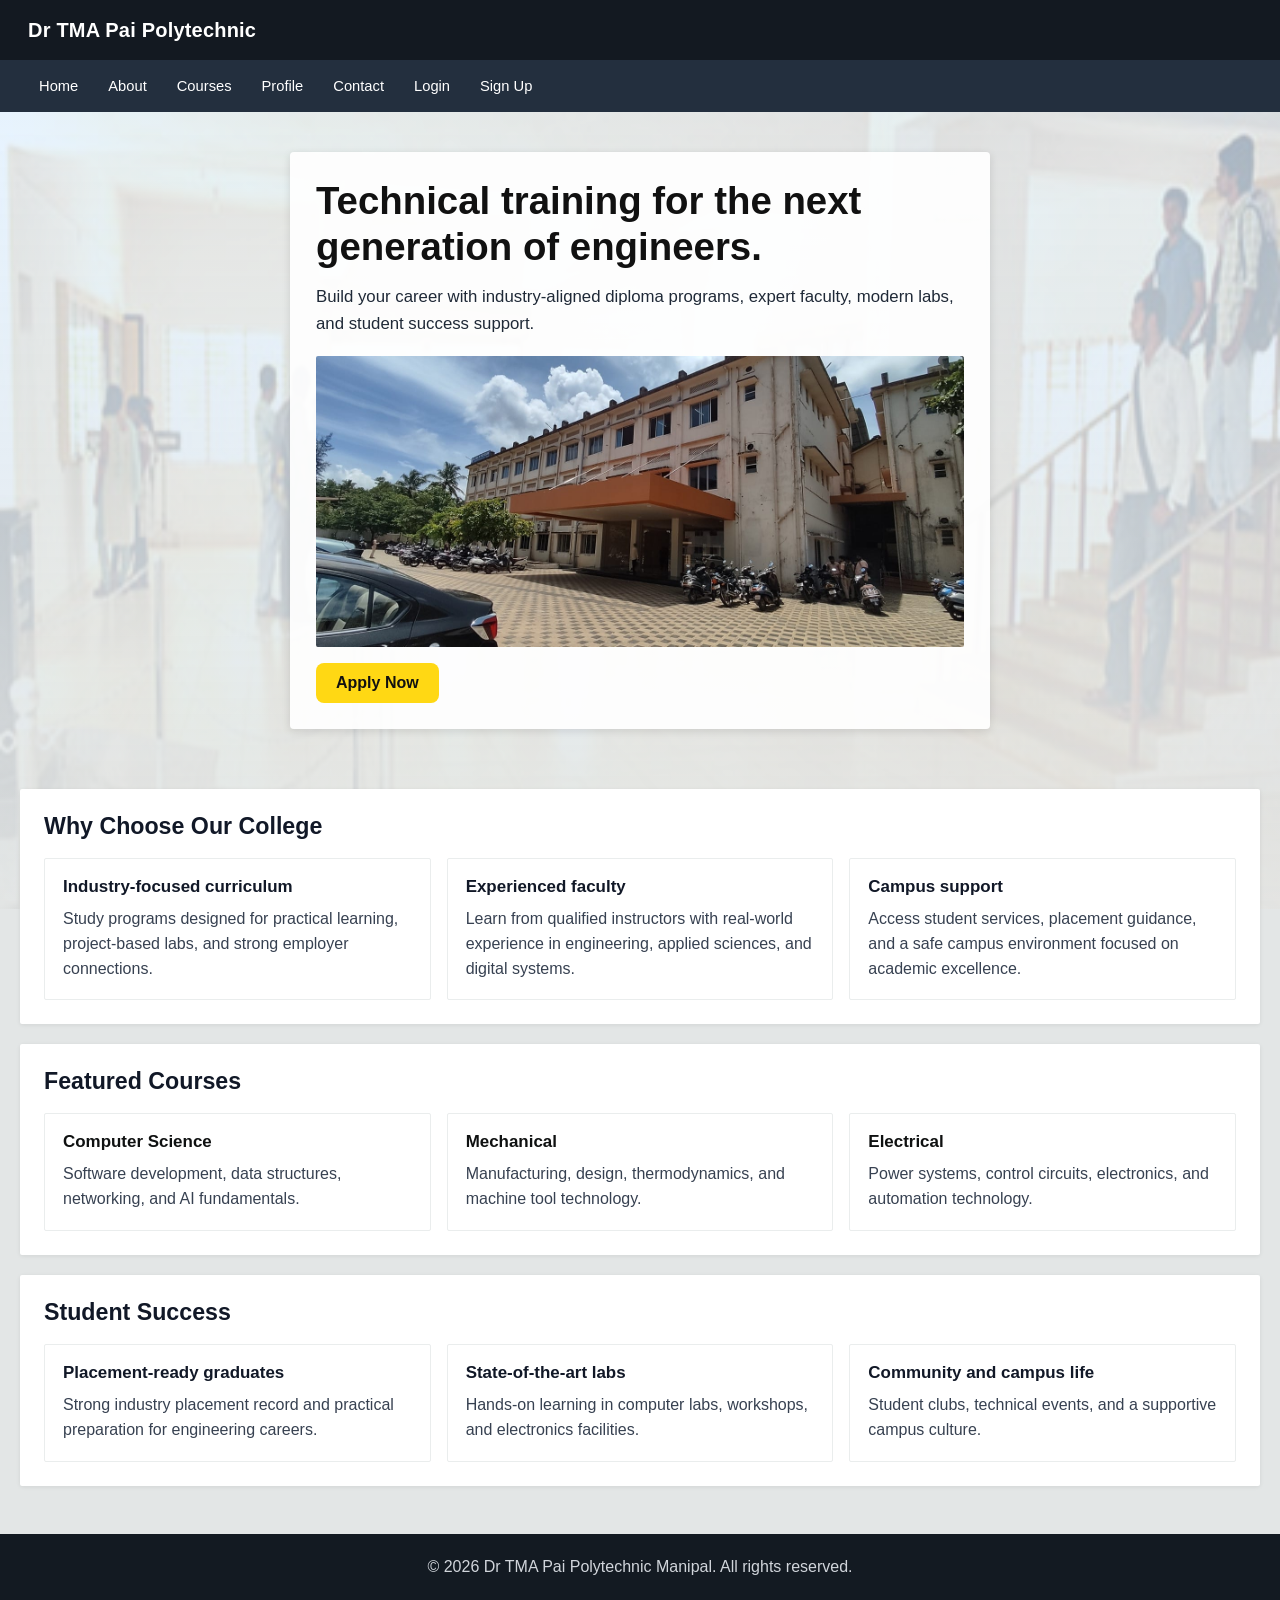
<file: index.html>
<!DOCTYPE html>
<html lang="en">
<head>
  <meta charset="UTF-8">
  <meta name="viewport" content="width=device-width, initial-scale=1.0">
  <title>Dr TMA Pai Polytechnic Manipal</title>
  <link rel="stylesheet" href="style.css">
</head>
<body class="amazon-home">
  <header class="site-header">
    <div class="header-main">
      <div class="logo">Dr TMA Pai Polytechnic</div>
    </div>
    <nav class="header-nav">
      <a href="index.html">Home</a>
      <a href="about.html">About</a>
      <a href="courses.php">Courses</a>
      <a href="profile.php">Profile</a>
      <a href="contact.html">Contact</a>
      <a href="login.html">Login</a>
      <a href="signup.html">Sign Up</a>
    </nav>
  </header>

  <section class="hero">
    <div class="hero-inner">
      <h1>Technical training for the next generation of engineers.</h1>
      <p>Build your career with industry-aligned diploma programs, expert faculty, modern labs, and student success support.</p>
      <img src="img3.jpg" alt="Campus view" class="hero-image">
      <a href="signup.html" class="btn">Apply Now</a>
    </div>
  </section>

  <main class="page-content">
    <section class="section section-alt">
      <h2>Why Choose Our College</h2>
      <div class="cards">
        <div class="card">
          <h3>Industry-focused curriculum</h3>
          <p>Study programs designed for practical learning, project-based labs, and strong employer connections.</p>
        </div>
        <div class="card">
          <h3>Experienced faculty</h3>
          <p>Learn from qualified instructors with real-world experience in engineering, applied sciences, and digital systems.</p>
        </div>
        <div class="card">
          <h3>Campus support</h3>
          <p>Access student services, placement guidance, and a safe campus environment focused on academic excellence.</p>
        </div>
      </div>
    </section>

    <section class="section">
      <h2>Featured Courses</h2>
      <div class="stats">
        <div class="stat">
          <strong>Computer Science</strong>
          <p>Software development, data structures, networking, and AI fundamentals.</p>
        </div>
        <div class="stat">
          <strong>Mechanical</strong>
          <p>Manufacturing, design, thermodynamics, and machine tool technology.</p>
        </div>
        <div class="stat">
          <strong>Electrical</strong>
          <p>Power systems, control circuits, electronics, and automation technology.</p>
        </div>
      </div>
    </section>

    <section class="section section-alt">
      <h2>Student Success</h2>
      <div class="cards">
        <div class="card">
          <h3>Placement-ready graduates</h3>
          <p>Strong industry placement record and practical preparation for engineering careers.</p>
        </div>
        <div class="card">
          <h3>State-of-the-art labs</h3>
          <p>Hands-on learning in computer labs, workshops, and electronics facilities.</p>
        </div>
        <div class="card">
          <h3>Community and campus life</h3>
          <p>Student clubs, technical events, and a supportive campus culture.</p>
        </div>
      </div>
    </section>
  </main>

  <footer>
    <p>&copy; 2026 Dr TMA Pai Polytechnic Manipal. All rights reserved.</p>
  </footer>
</body>
</html>
</file>
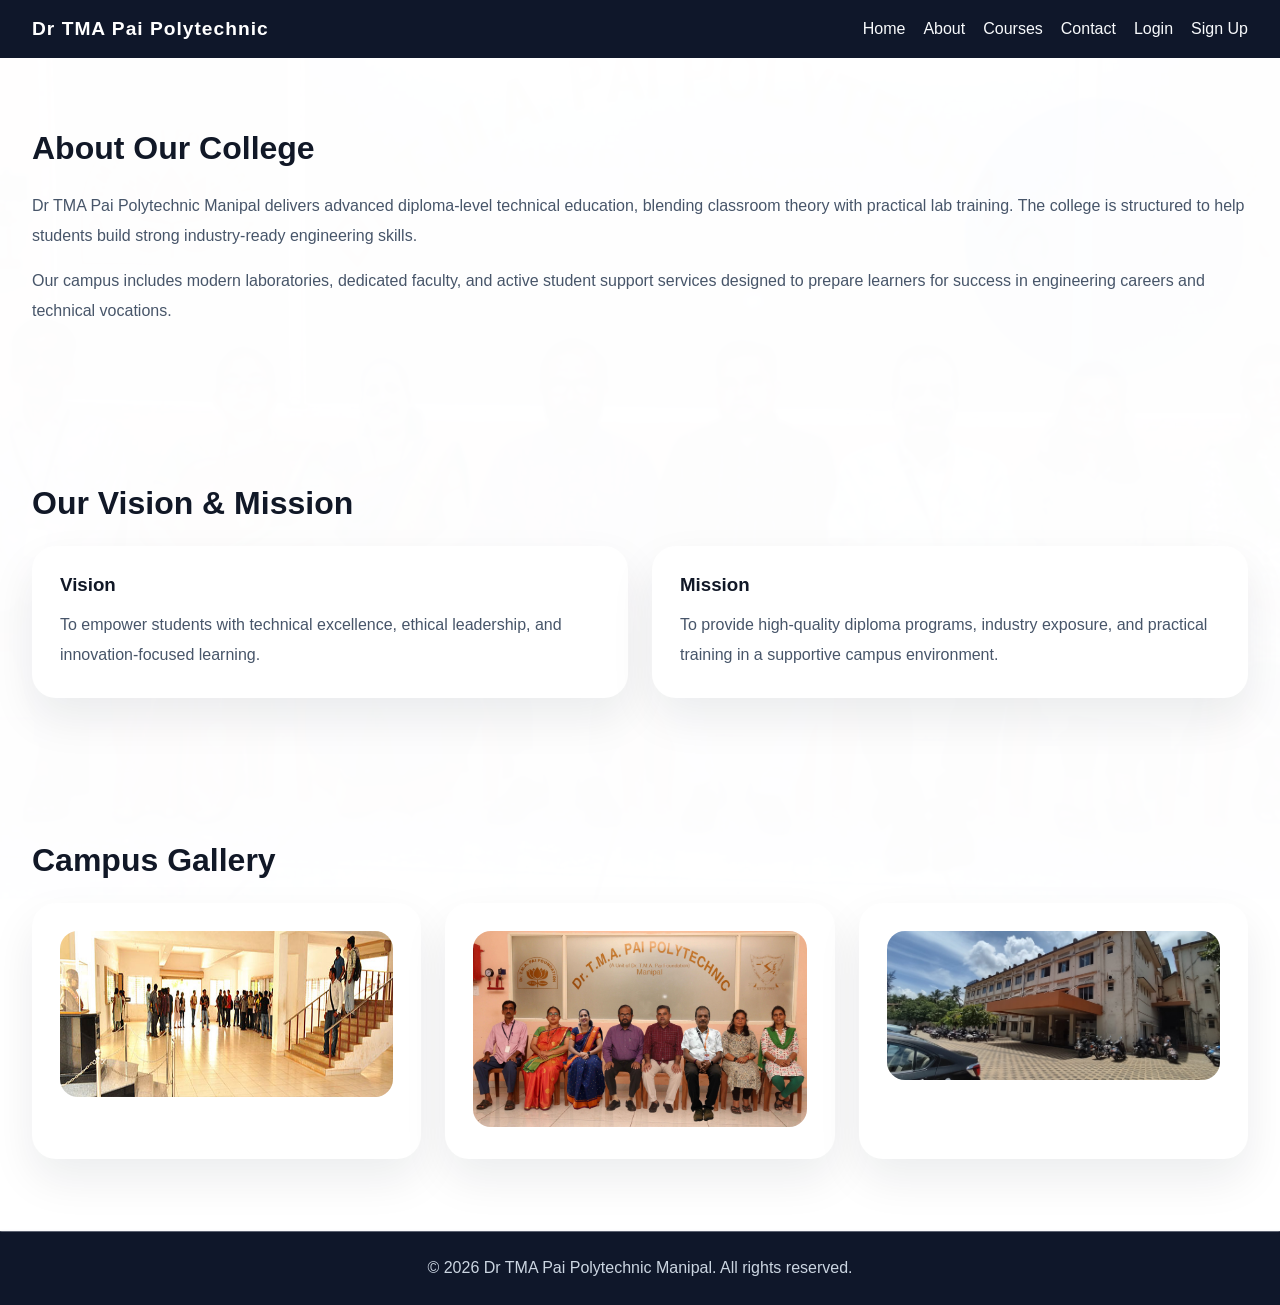
<file: about.html>
<!DOCTYPE html>
<html lang="en">
<head>
  <meta charset="UTF-8">
  <meta name="viewport" content="width=device-width, initial-scale=1.0">
  <title>About Dr TMA Pai Polytechnic</title>
  <link rel="stylesheet" href="style.css">
</head>
<body class="about-page">
  <header>
    <div class="logo">Dr TMA Pai Polytechnic</div>
    <nav>
      <a href="index.html">Home</a>
      <a href="about.html">About</a>
      <a href="courses.php">Courses</a>
      <a href="contact.html">Contact</a>
      <a href="login.html">Login</a>
      <a href="signup.html">Sign Up</a>
    </nav>
  </header>

  <main class="page-content">
    <section class="section">
      <h2>About Our College</h2>
      <p>Dr TMA Pai Polytechnic Manipal delivers advanced diploma-level technical education, blending classroom theory with practical lab training. The college is structured to help students build strong industry-ready engineering skills.</p>
      <p>Our campus includes modern laboratories, dedicated faculty, and active student support services designed to prepare learners for success in engineering careers and technical vocations.</p>
    </section>

    <section class="section section-alt">
      <h2>Our Vision & Mission</h2>
      <div class="cards">
        <div class="card">
          <h3>Vision</h3>
          <p>To empower students with technical excellence, ethical leadership, and innovation-focused learning.</p>
        </div>
        <div class="card">
          <h3>Mission</h3>
          <p>To provide high-quality diploma programs, industry exposure, and practical training in a supportive campus environment.</p>
        </div>
      </div>
    </section>

    <section class="section">
      <h2>Campus Gallery</h2>
      <div class="cards">
        <div class="card"><img src="img1.jpg" alt="Campus view" style="width:100%; border-radius:18px;"></div>
        <div class="card"><img src="img2.jpg" alt="Classroom" style="width:100%; border-radius:18px;"></div>
        <div class="card"><img src="img3.jpg" alt="Lab" style="width:100%; border-radius:18px;"></div>
      </div>
    </section>
  </main>

  <footer>
    <p>© 2026 Dr TMA Pai Polytechnic Manipal. All rights reserved.</p>
  </footer>
</body>
</html>
</file>
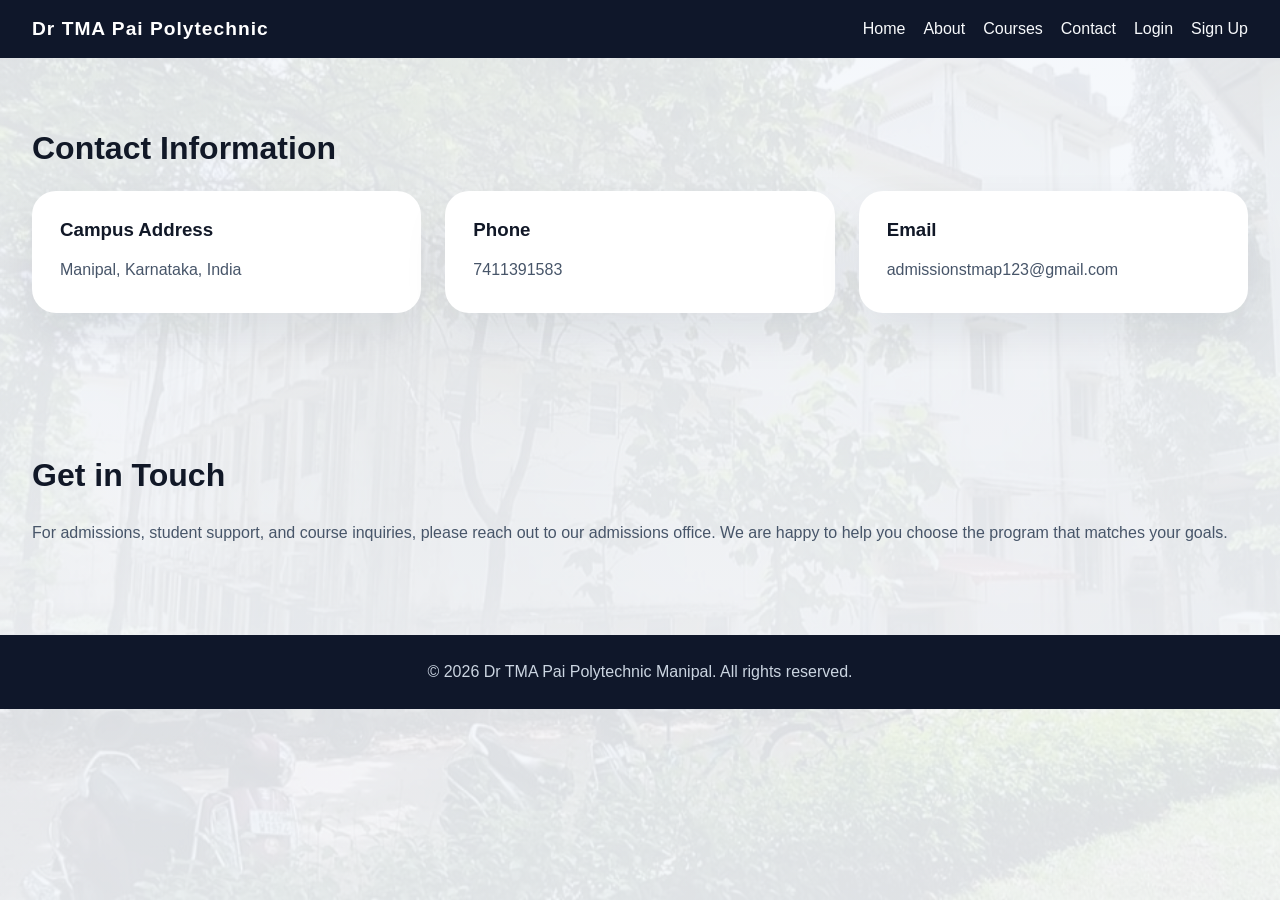
<file: contact.html>
<!DOCTYPE html>
<html lang="en">
<head>
  <meta charset="UTF-8">
  <meta name="viewport" content="width=device-width, initial-scale=1.0">
  <title>Contact Dr TMA Pai Polytechnic</title>
  <link rel="stylesheet" href="style.css">
</head>
<body>
  <header>
    <div class="logo">Dr TMA Pai Polytechnic</div>
    <nav>
      <a href="index.html">Home</a>
      <a href="about.html">About</a>
      <a href="courses.php">Courses</a>
      <a href="contact.html">Contact</a>
      <a href="login.html">Login</a>
      <a href="signup.html">Sign Up</a>
    </nav>
  </header>

  <main class="page-content">
    <section class="section">
      <h2>Contact Information</h2>
      <div class="cards">
        <div class="card">
          <h3>Campus Address</h3>
          <p>Manipal, Karnataka, India</p>
        </div>
        <div class="card">
          <h3>Phone</h3>
          <p>7411391583</p>
        </div>
        <div class="card">
          <h3>Email</h3>
          <p>admissionstmap123@gmail.com</p>
        </div>
      </div>
    </section>

    <section class="section section-alt">
      <h2>Get in Touch</h2>
      <p>For admissions, student support, and course inquiries, please reach out to our admissions office. We are happy to help you choose the program that matches your goals.</p>
    </section>
  </main>

  <footer>
    <p>© 2026 Dr TMA Pai Polytechnic Manipal. All rights reserved.</p>
  </footer>
</body>
</html>
</file>
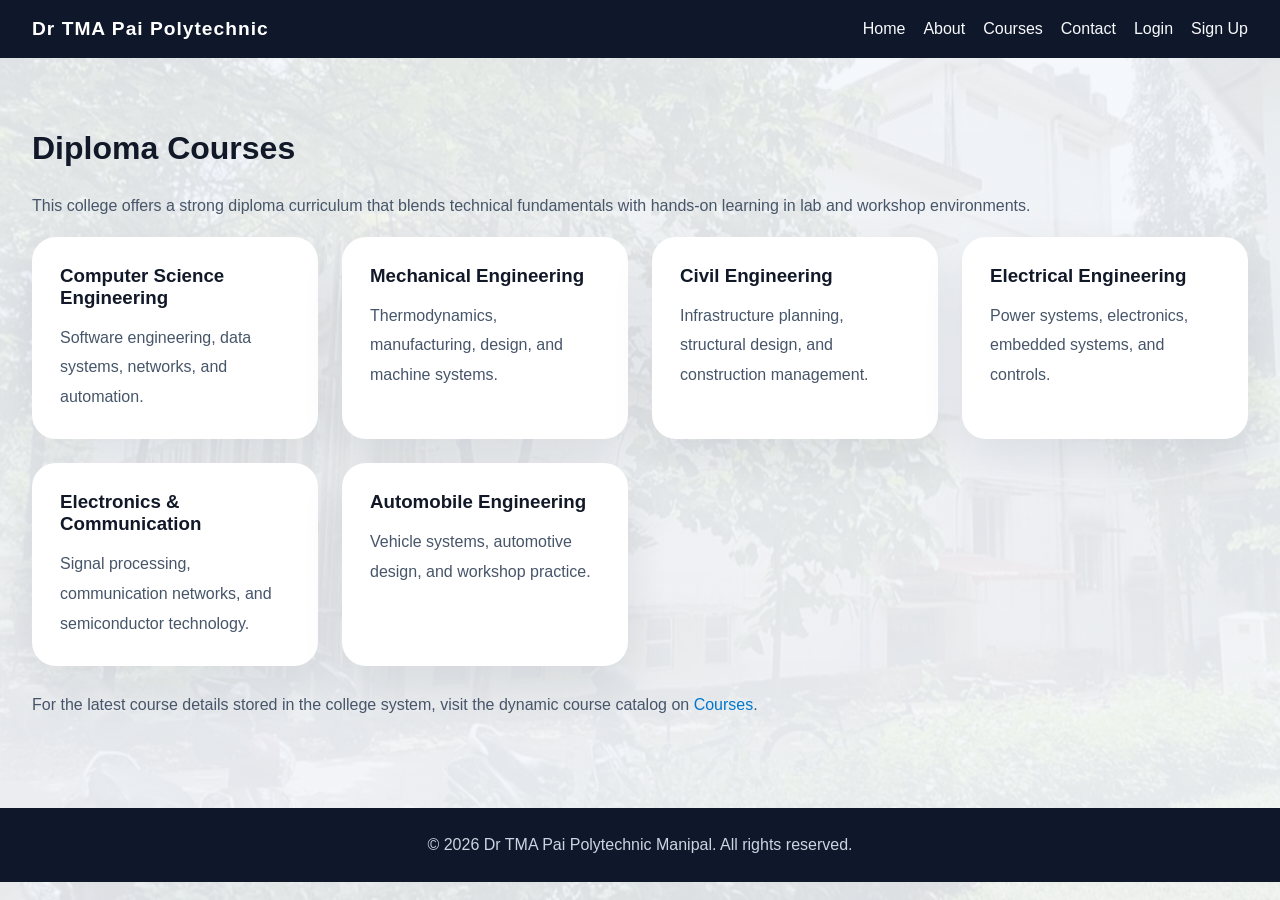
<file: courses.html>
<!DOCTYPE html>
<html lang="en">
<head>
  <meta charset="UTF-8">
  <meta name="viewport" content="width=device-width, initial-scale=1.0">
  <title>Courses at Dr TMA Pai Polytechnic</title>
  <link rel="stylesheet" href="style.css">
</head>
<body>
  <header>
    <div class="logo">Dr TMA Pai Polytechnic</div>
    <nav>
      <a href="index.html">Home</a>
      <a href="about.html">About</a>
      <a href="courses.php">Courses</a>
      <a href="contact.html">Contact</a>
      <a href="login.html">Login</a>
      <a href="signup.html">Sign Up</a>
    </nav>
  </header>

  <main class="page-content">
    <section class="section">
      <h2>Diploma Courses</h2>
      <p>This college offers a strong diploma curriculum that blends technical fundamentals with hands-on learning in lab and workshop environments.</p>
      <div class="cards">
        <div class="card"><h3>Computer Science Engineering</h3><p>Software engineering, data systems, networks, and automation.</p></div>
        <div class="card"><h3>Mechanical Engineering</h3><p>Thermodynamics, manufacturing, design, and machine systems.</p></div>
        <div class="card"><h3>Civil Engineering</h3><p>Infrastructure planning, structural design, and construction management.</p></div>
        <div class="card"><h3>Electrical Engineering</h3><p>Power systems, electronics, embedded systems, and controls.</p></div>
        <div class="card"><h3>Electronics & Communication</h3><p>Signal processing, communication networks, and semiconductor technology.</p></div>
        <div class="card"><h3>Automobile Engineering</h3><p>Vehicle systems, automotive design, and workshop practice.</p></div>
      </div>
      <p style="margin-top:24px;">For the latest course details stored in the college system, visit the dynamic course catalog on <a href="courses.php">Courses</a>.</p>
    </section>
  </main>

  <footer>
    <p>© 2026 Dr TMA Pai Polytechnic Manipal. All rights reserved.</p>
  </footer>
</body>
</html>
</file>
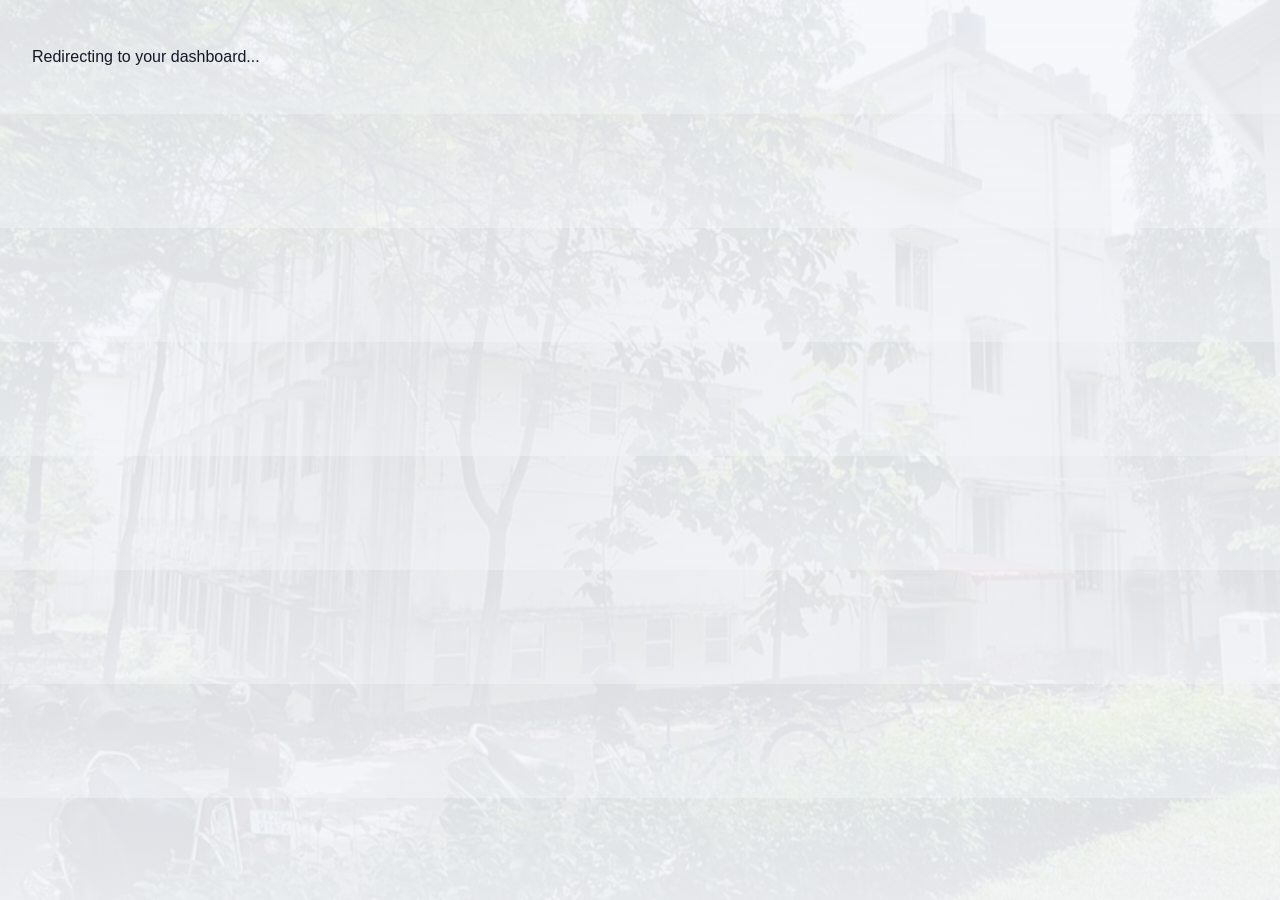
<file: dashboard.html>
<!DOCTYPE html>
<html lang="en">
<head>
  <meta charset="UTF-8">
  <meta name="viewport" content="width=device-width, initial-scale=1.0">
  <title>Student Dashboard</title>
  <link rel="stylesheet" href="style.css">
  <meta http-equiv="refresh" content="0;url=dashboard.php">
</head>
<body>
  <p style="padding:32px; font-family:Arial, sans-serif;">Redirecting to your dashboard...</p>
</body>
</html>
</file>
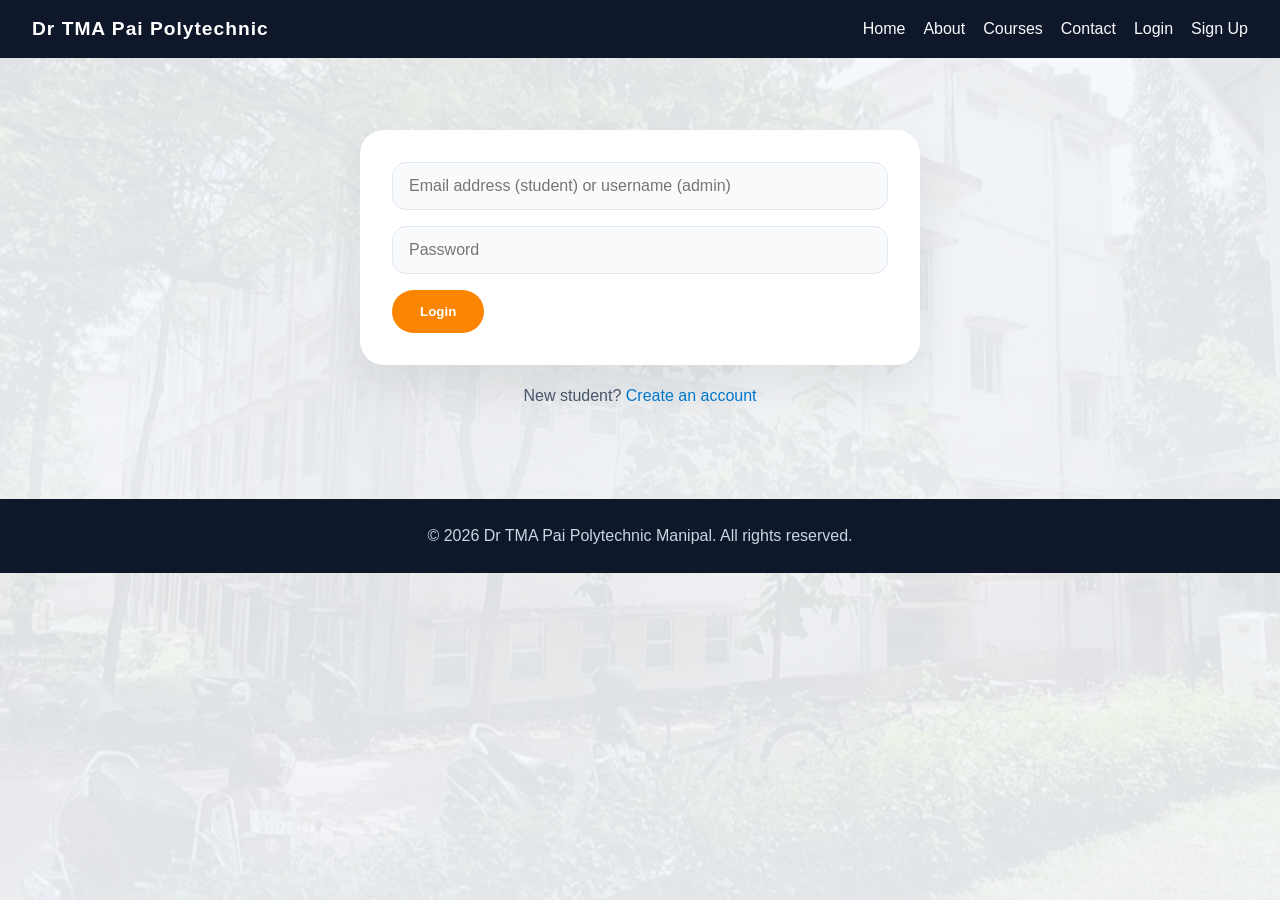
<file: login.html>
<!DOCTYPE html>
<html lang="en">
<head>
  <meta charset="UTF-8">
  <meta name="viewport" content="width=device-width, initial-scale=1.0">
  <title>Student Login</title>
  <link rel="stylesheet" href="style.css">
</head>
<body>
  <header>
    <div class="logo">Dr TMA Pai Polytechnic</div>
    <nav>
      <a href="index.html">Home</a>
      <a href="about.html">About</a>
      <a href="courses.php">Courses</a>
      <a href="contact.html">Contact</a>
      <a href="login.html">Login</a>
      <a href="signup.html">Sign Up</a>
    </nav>
  </header>

  <main class="page-content">
    <section class="section">
      <form method="POST" action="authenticate.php">
        <div id="page-alert" class="alert"></div>
        <input type="text" name="email" placeholder="Email address (student) or username (admin)" required>
        <input type="password" name="password" placeholder="Password" required>
        <button type="submit" class="form-button">Login</button>
      </form>
      <p style="text-align:center; margin-top:16px; color:#475569;">New student? <a href="signup.html">Create an account</a></p>
    </section>
  </main>

  <footer>
    <p>© 2026 Dr TMA Pai Polytechnic Manipal. All rights reserved.</p>
  </footer>
</body>
</html>
</file>
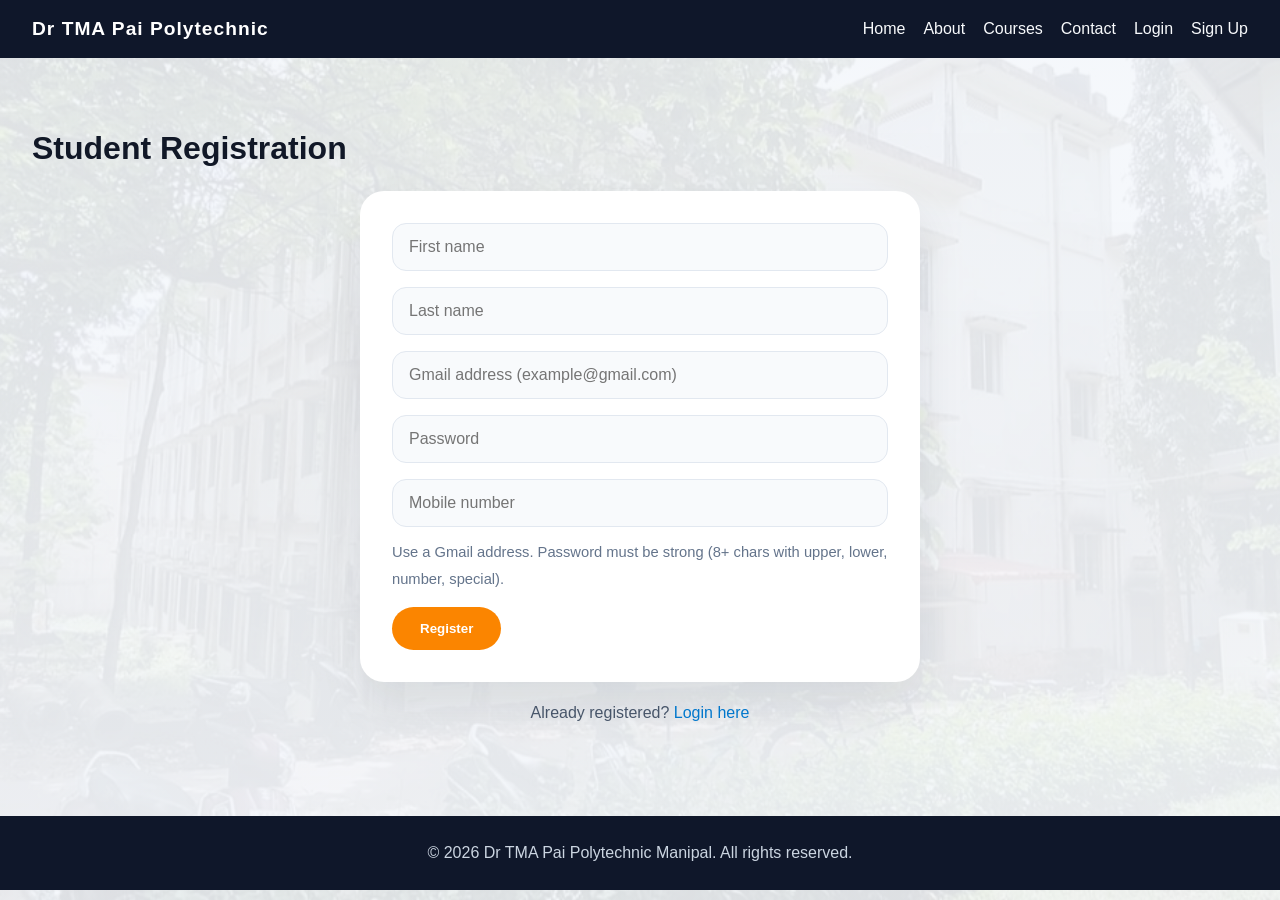
<file: signup.html>
<!DOCTYPE html>
<html lang="en">
<head>
  <meta charset="UTF-8">
  <meta name="viewport" content="width=device-width, initial-scale=1.0">
  <title>Student Registration</title>
  <link rel="stylesheet" href="style.css">
</head>
<body>
  <header>
    <div class="logo">Dr TMA Pai Polytechnic</div>
    <nav>
      <a href="index.html">Home</a>
      <a href="about.html">About</a>
      <a href="courses.php">Courses</a>
      <a href="contact.html">Contact</a>
      <a href="login.html">Login</a>
      <a href="signup.html">Sign Up</a>
    </nav>
  </header>

  <main class="page-content">
    <section class="section">
      <h2>Student Registration</h2>
      <form method="POST" action="register.php">
        <div id="page-alert" class="alert"></div>
        <input type="text" name="first_name" placeholder="First name" required>
        <input type="text" name="last_name" placeholder="Last name" required>
        <input type="email" name="email" placeholder="Gmail address (example@gmail.com)" pattern="^[a-zA-Z0-9._%+-]+@gmail\.com$" title="Please enter a valid Gmail address ending with @gmail.com" required>
        <input type="password" name="password" placeholder="Password" minlength="8" pattern="^(?=.*[a-z])(?=.*[A-Z])(?=.*[0-9])(?=.*[^A-Za-z0-9]).{8,}$" title="Password must be at least 8 characters and include uppercase, lowercase, number, and special character." required>
        <input type="tel" name="mobile" placeholder="Mobile number" pattern="^[0-9]{10}$" minlength="10" maxlength="10" inputmode="numeric" title="Mobile number must be exactly 10 digits." required>
        <p style="margin:-4px 0 14px; color:#64748b; font-size:0.92rem;">Use a Gmail address. Password must be strong (8+ chars with upper, lower, number, special).</p>
        <button type="submit" class="form-button">Register</button>
      </form>
      <p style="text-align:center; margin-top:16px; color:#475569;">Already registered? <a href="login.html">Login here</a></p>
    </section>
  </main>

  <footer>
    <p>© 2026 Dr TMA Pai Polytechnic Manipal. All rights reserved.</p>
  </footer>
</body>
</html>
</file>
<file: style.css>
body {
  margin: 0;
  font-family: "Segoe UI", Tahoma, Geneva, Verdana, sans-serif;
  background:
    linear-gradient(rgba(244, 247, 251, 0.9), rgba(244, 247, 251, 0.94)),
    url("img5.jpg") center center / cover fixed no-repeat;
  color: #111827;
}

* {
  box-sizing: border-box;
}

a {
  color: #0077cc;
  text-decoration: none;
}

header {
  background: #0f172a;
  color: #ffffff;
  padding: 18px 32px;
  display: flex;
  align-items: center;
  justify-content: space-between;
  flex-wrap: wrap;
}

.logo {
  font-size: 1.2rem;
  font-weight: 700;
  letter-spacing: 1px;
}

nav {
  display: flex;
  flex-wrap: wrap;
  gap: 18px;
  align-items: center;
}

nav a {
  color: #f8fafc;
  font-weight: 500;
  transition: color 0.2s ease;
}

nav a:hover {
  color: #a5b4fc;
}

.hero {
  background: linear-gradient(to right, rgba(15, 23, 42, 0.88), rgba(15, 23, 42, 0.5)), url('img1.jpg') center/cover no-repeat;
  color: #ffffff;
  padding: 100px 32px;
  min-height: 560px;
  display: flex;
  align-items: center;
}

.hero-inner {
  max-width: 700px;
}

.hero-image {
  width: 100%;
  max-width: 900px;
  display: block;
  margin: 32px 0;
  border-radius: 24px;
  box-shadow: 0 20px 40px rgba(15, 23, 42, 0.25);
}

.hero h1 {
  margin: 0 0 20px;
  font-size: clamp(2.3rem, 4vw, 3.6rem);
  line-height: 1.05;
}

.hero p {
  margin: 0 0 28px;
  font-size: 1.05rem;
  line-height: 1.8;
  max-width: 640px;
}

.btn,
.form-button {
  display: inline-block;
  background: #fb8500;
  color: #fff;
  font-weight: 600;
  padding: 14px 28px;
  border-radius: 999px;
  border: none;
  cursor: pointer;
  transition: transform 0.2s ease, background 0.2s ease;
}

.btn:hover,
.form-button:hover {
  background: #ff9f43;
  transform: translateY(-2px);
}

.section {
  padding: 72px 32px;
}

.section h2 {
  margin: 0 0 24px;
  font-size: 2rem;
  color: #111827;
}

.section p,
.section li {
  line-height: 1.85;
  color: #475569;
}

.cards,
.stats {
  display: grid;
  grid-template-columns: repeat(auto-fit, minmax(240px, 1fr));
  gap: 24px;
}

.card,
.stat,
form {
  background: #ffffff;
  border-radius: 24px;
  box-shadow: 0 20px 45px rgba(15, 23, 42, 0.08);
}

.card {
  padding: 28px;
}

.card h3 {
  margin-top: 0;
  margin-bottom: 14px;
  color: #111827;
}

.card p,
.stat p {
  margin: 0;
  color: #475569;
}

.stat {
  padding: 28px;
  text-align: center;
}

.stat strong {
  display: block;
  font-size: 2.5rem;
  color: #0f172a;
  margin-bottom: 10px;
}

.stat span {
  color: #64748b;
}

form {
  max-width: 560px;
  margin: 0 auto;
  padding: 32px;
}

input,
select,
textarea {
  width: 100%;
  padding: 14px 16px;
  margin-bottom: 16px;
  border: 1px solid #e2e8f0;
  border-radius: 14px;
  font-size: 1rem;
  color: #0f172a;
  background: #f8fafc;
}

textarea {
  min-height: 140px;
  resize: vertical;
}

button[type="submit"],
.form-button {
  width: auto;
}

.alert {
  display: none;
  padding: 16px 18px;
  margin-bottom: 20px;
  border-radius: 16px;
  font-weight: 500;
}

.alert.success {
  background: #dcfce7;
  color: #166534;
  border: 1px solid #bbf7d0;
}

.alert.error {
  background: #fee2e2;
  color: #991b1b;
  border: 1px solid #fecaca;
}

.table-wrapper {
  overflow-x: auto;
  margin-top: 24px;
}

table {
  width: 100%;
  border-collapse: collapse;
  min-width: 680px;
}

th,
td {
  text-align: left;
  padding: 18px 16px;
  border-bottom: 1px solid #e2e8f0;
}

th {
  background: #f8fafc;
  color: #0f172a;
}

tr:last-child td {
  border-bottom: none;
}

.table-apply-btn {
  padding: 10px 16px;
  border-radius: 10px;
  font-size: 0.9rem;
}

.application-section {
  max-width: 980px;
  margin: 0 auto;
}

.application-form {
  max-width: 100%;
}

.application-form label {
  display: block;
  margin-bottom: 8px;
  color: #0f172a;
  font-weight: 600;
}

.form-grid {
  display: grid;
  grid-template-columns: repeat(2, minmax(220px, 1fr));
  gap: 16px 18px;
}

.application-form textarea {
  margin-top: 8px;
}

footer {
  background: #0f172a;
  color: #cbd5e1;
  padding: 28px 32px;
  text-align: center;
}

footer p {
  margin: 0;
}

@media (max-width: 768px) {
  header,
  .hero,
  .section,
  footer {
    padding: 24px;
  }

  .hero {
    min-height: auto;
  }

  nav {
    justify-content: center;
    gap: 12px;
  }

  .form-grid {
    grid-template-columns: 1fr;
  }

  .hero h1 {
    font-size: 2.4rem;
  }
}

/* Amazon-style homepage theme (scoped to index only) */
.amazon-home {
  margin: 0;
  font-family: Arial, Helvetica, sans-serif;
  background: #e3e6e6;
  color: #0f1111;
}

.amazon-home .site-header {
  padding: 0;
  display: block;
  background: transparent;
}

.amazon-home .header-main {
  background: #131921;
  color: #ffffff;
  min-height: 60px;
  padding: 10px 28px;
  display: flex;
  align-items: center;
  justify-content: flex-start;
  gap: 16px;
}

.amazon-home .logo {
  font-size: 1.25rem;
  font-weight: 700;
  letter-spacing: 0.2px;
}

.amazon-home .header-nav {
  background: #232f3e;
  padding: 9px 28px;
  gap: 8px;
}

.amazon-home .header-nav a {
  color: #ffffff;
  font-size: 0.92rem;
  padding: 8px 10px;
  border: 1px solid transparent;
  border-radius: 2px;
}

.amazon-home .header-nav a:hover {
  color: #ffffff;
  border-color: #ffffff;
}

.amazon-home .btn {
  background: #ffd814;
  color: #111111;
  border-radius: 8px;
  padding: 11px 20px;
  font-weight: 700;
}

.amazon-home .btn:hover {
  background: #f7ca00;
  transform: none;
}

.amazon-home .hero {
  background: linear-gradient(180deg, rgba(223, 239, 255, 0.75), rgba(227, 230, 230, 0.95)), url("img1.jpg") center top/cover no-repeat;
  color: #111111;
  min-height: 480px;
  padding: 40px 24px 180px;
  align-items: flex-start;
}

.amazon-home .hero-inner {
  width: min(1120px, 100%);
  margin: 0 auto;
  background: rgba(255, 255, 255, 0.92);
  border-radius: 4px;
  padding: 26px;
  box-shadow: 0 2px 8px rgba(15, 17, 17, 0.12);
}

.amazon-home .hero h1 {
  margin-bottom: 14px;
  line-height: 1.2;
  font-size: clamp(1.75rem, 3vw, 2.6rem);
}

.amazon-home .hero p {
  color: #1f2937;
  max-width: 860px;
  line-height: 1.6;
  margin-bottom: 16px;
}

.amazon-home .hero-image {
  border-radius: 2px;
  margin: 18px 0 16px;
  box-shadow: none;
  max-width: 100%;
}

.amazon-home .page-content {
  width: min(1280px, 100%);
  margin: -120px auto 0;
  padding: 0 20px 28px;
  position: relative;
  z-index: 1;
}

.amazon-home .section {
  background: #ffffff;
  margin-bottom: 20px;
  padding: 24px;
  border-radius: 2px;
  box-shadow: 0 1px 4px rgba(15, 17, 17, 0.08);
}

.amazon-home .section h2 {
  font-size: 1.45rem;
  margin-bottom: 18px;
}

.amazon-home .cards,
.amazon-home .stats {
  grid-template-columns: repeat(auto-fit, minmax(240px, 1fr));
  gap: 16px;
}

.amazon-home .card,
.amazon-home .stat {
  background: #ffffff;
  border: 1px solid #eaeded;
  border-radius: 2px;
  box-shadow: none;
  padding: 18px;
  text-align: left;
}

.amazon-home .card h3 {
  margin-bottom: 10px;
  font-size: 1.06rem;
}

.amazon-home .stat strong {
  font-size: 1.06rem;
  margin-bottom: 10px;
  color: #0f1111;
}

.amazon-home .card p,
.amazon-home .stat p {
  color: #374151;
  line-height: 1.55;
}

.amazon-home footer {
  background: #131a22;
  color: #d1d5db;
  padding: 24px;
}

@media (max-width: 768px) {
  .amazon-home .header-main {
    padding: 10px 14px;
    flex-direction: column;
    align-items: flex-start;
  }

  .amazon-home .header-nav {
    padding: 8px 12px;
    justify-content: flex-start;
  }

  .amazon-home .hero {
    min-height: auto;
    padding: 20px 12px 120px;
  }

  .amazon-home .hero-inner {
    padding: 18px;
  }

  .amazon-home .page-content {
    margin-top: -84px;
    padding: 0 12px 20px;
  }

  .amazon-home .section {
    padding: 18px;
  }
}

/* About page background design */
.about-page {
  background:
    linear-gradient(rgba(246, 250, 255, 0.88), rgba(246, 250, 255, 0.9)),
    url("img2.jpg") center center / cover fixed no-repeat,
    radial-gradient(circle at 8% 12%, rgba(251, 133, 0, 0.16), transparent 30%),
    radial-gradient(circle at 88% 20%, rgba(14, 116, 144, 0.18), transparent 32%),
    linear-gradient(160deg, #eef6ff 0%, #f8fbff 45%, #f2f8ff 100%);
}

.about-page .page-content {
  position: relative;
}

.about-page .page-content::before,
.about-page .page-content::after {
  content: "";
  position: absolute;
  z-index: 0;
  border-radius: 999px;
  pointer-events: none;
}

.about-page .page-content::before {
  width: 280px;
  height: 280px;
  top: 40px;
  right: 36px;
  background: linear-gradient(135deg, rgba(59, 130, 246, 0.16), rgba(37, 99, 235, 0.03));
}

.about-page .page-content::after {
  width: 220px;
  height: 220px;
  bottom: 100px;
  left: 30px;
  background: linear-gradient(135deg, rgba(251, 133, 0, 0.18), rgba(251, 133, 0, 0.04));
}

.about-page .section {
  position: relative;
  z-index: 1;
  background: rgba(255, 255, 255, 0.92);
  backdrop-filter: blur(1px);
}

@media (max-width: 768px) {
  .about-page .page-content::before,
  .about-page .page-content::after {
    display: none;
  }
}
</file>
